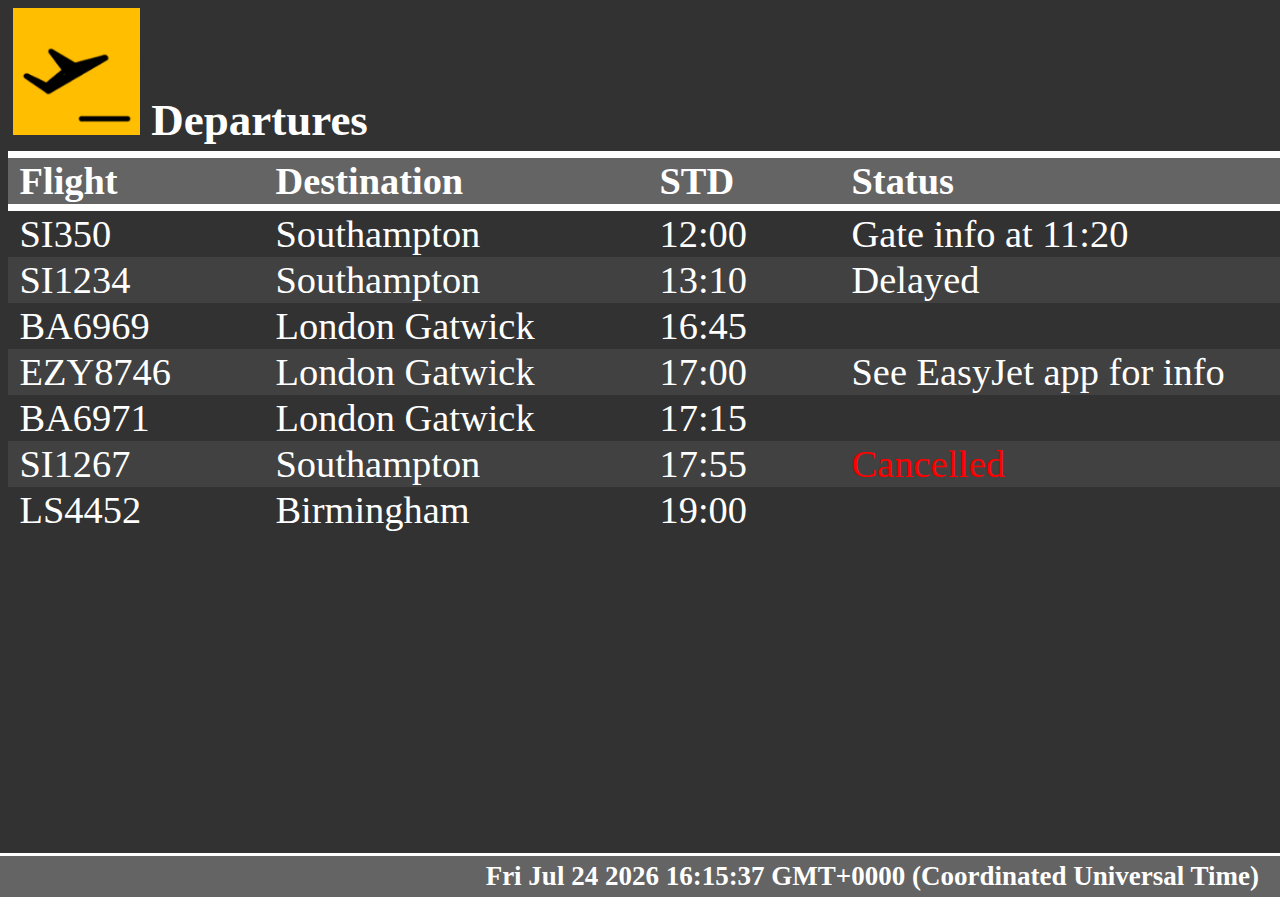
<file: index.html>
<!DOCTYPE html>
<html>
<head>
<meta name="viewport" content="width=device-width, initial-scale=1.0">
<style>
html, body {
    width: 100%;
    height: auto;
    background-color: #323232;
    color: white; 
    font-family: 'Calibri', 'Open Sans', 'Trebuchet MS';
}

h1   {
    font-size: 5vh;
    margin: 5px;
}

h2 {
    font-size: 3vh;
    margin: 5px;
}

table  {
    width: 100%;
    border-collapse: collapse;
    text-align: left;
    font-size: 3vw;
    padding-bottom: 6vh;
}

th, td{
    padding-left: 0.3em;
}  

th  {
    text-align: left;
    background-color: #646464;
    border-top: 0.2em solid white;
    border-bottom: 0.2em solid white;
}

tr:nth-child(odd) {background-color: #414141;}

footer  {
    position: fixed;
    left: 0px;
    right: 0px;
    bottom: 0px;
    border-top: 0.2rem solid white;
    border-bottom: 0.2rem solid white;
    background-color: #646464;
    padding: 0;
    padding-right: 1em;
    text-align: right;
    
}

</style>
</head>
<body>
    <header>
        <h1><img src="departures.png" alt="Departures Logo" width="10%" height="10%"> Departures</h1>
    </header>

    <table>
        <colgroup>
            <col style="width:20%">
            <col style="width:30%">
            <col style="width:15%">
        </colgroup>
        <tr>
            <th>Flight</th>
            <th>Destination</th>
            <th>STD</th>
            <th>Status</th>
        </tr>
        <tr>
            <td>SI350</td>
            <td>Southampton</td>
            <td>12:00</td>
            <td>Gate info at 11:20</td>
        </tr>
        <tr>
            <td>SI1234</td>
            <td>Southampton</td>
            <td>13:10</td>
            <td>Delayed</td>
        </tr>
        <tr>
            <td>BA6969</td>
            <td>London Gatwick</td>
            <td>16:45</td>
            <td></td>
        </tr>
        <tr>
            <td>EZY8746</td>
            <td>London Gatwick</td>
            <td>17:00</td>
            <td>See EasyJet app for info</td>
        </tr>
        <tr>
            <td>BA6971</td>
            <td>London Gatwick</td>
            <td>17:15</td>
            <td></td>
        </tr>
        <tr>
            <td>SI1267</td>
            <td>Southampton</td>
            <td>17:55</td>
            <td style="color: red;">Cancelled</td>
        </tr>
        <tr>
            <td>LS4452</td>
            <td>Birmingham</td>
            <td>19:00</td>
            <td></td>
        </tr>
    </table>
    <div style=height:40px>

    <footer>
        <h2 id="demo"></h2>

        <script>
            var d = new Date();
            document.getElementById("demo").innerHTML = d;
        </script>
    </footer>

</body>
</html>
</file>
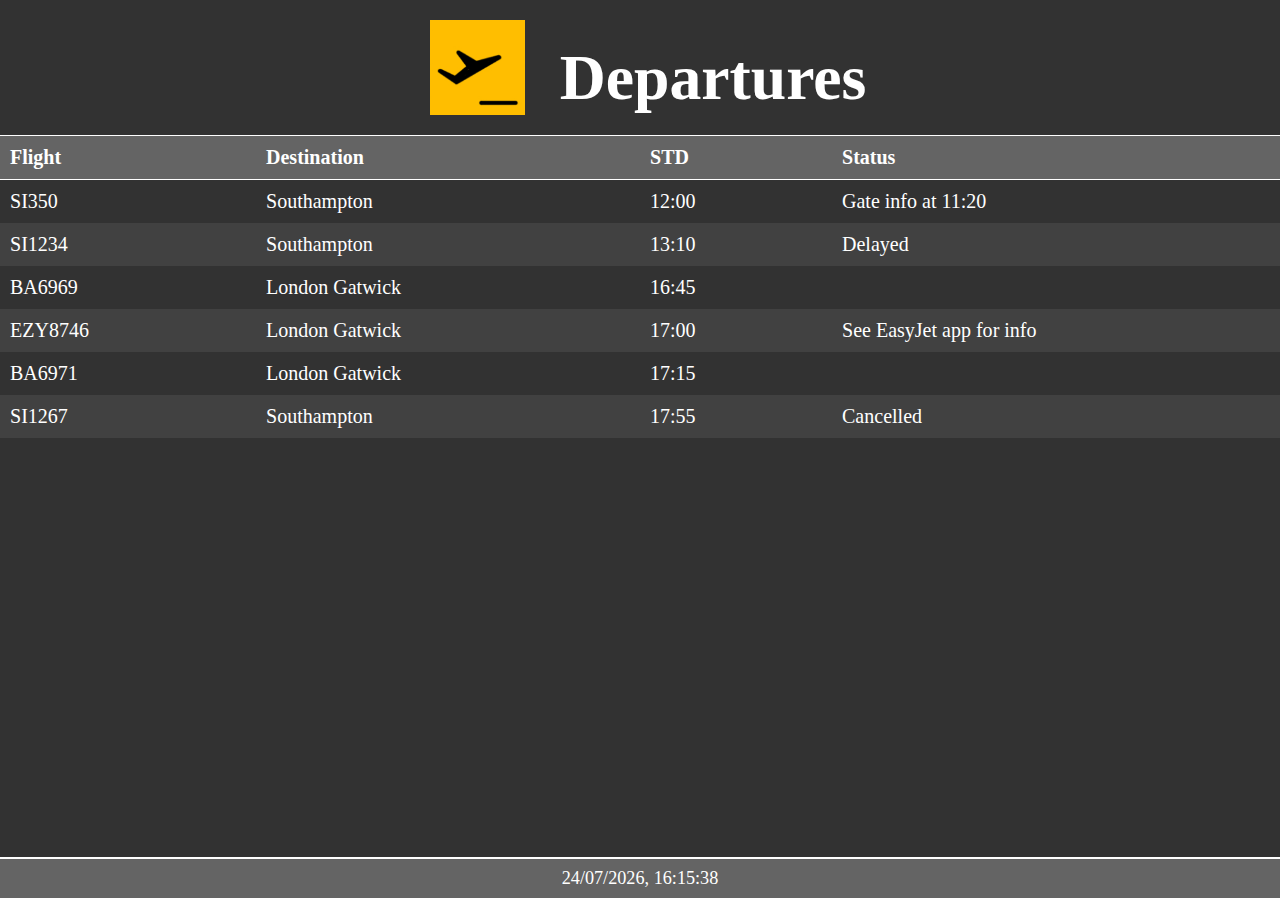
<file: output/index.html>
<!DOCTYPE html>
  <html>
  <head>
    <meta name="viewport" content="width=device-width, initial-scale=1.0">
    <title>Departures Board</title>
    <link rel="stylesheet" href="static/index.css">
  </head>

  <body>
    <div class="content">
      <div class="departures-page" id="departures-page">

      <header>
        <div class="logo">
          <img src="static/departures.png" alt="Departures Logo" width="10%" height="10%">
        </div>

        <h1><span>Departures</span></h1>
      </header>

        <table class="departures" id="departures-table">
          <thead>
            <th>Flight</th>
            <th>Destination</th>
            <th>STD</th>
            <th>Status</th>
          </thead>
          <tbody>
          
            <tr>
              <td>SI350</td>
              <td>Southampton</td>
              <td>12:00</td>
              <td>Gate info at 11:20</td>
            </tr>
          
            <tr>
              <td>SI1234</td>
              <td>Southampton</td>
              <td>13:10</td>
              <td>Delayed</td>
            </tr>
          
            <tr>
              <td>BA6969</td>
              <td>London Gatwick</td>
              <td>16:45</td>
              <td> </td>
            </tr>
          
            <tr>
              <td>EZY8746</td>
              <td>London Gatwick</td>
              <td>17:00</td>
              <td>See EasyJet app for info</td>
            </tr>
          
            <tr>
              <td>BA6971</td>
              <td>London Gatwick</td>
              <td>17:15</td>
              <td> </td>
            </tr>
          
            <tr>
              <td>SI1267</td>
              <td>Southampton</td>
              <td>17:55</td>
              <td>Cancelled</td>
            </tr>
                      
          </tbody>
        </table>
      </div>

      <footer>
        <div id="footer-date">
          <h2></h2>
        </div>
      </footer>

    </div>
    <script src="static/index.js"></script>
  </body>
</html>
</file>
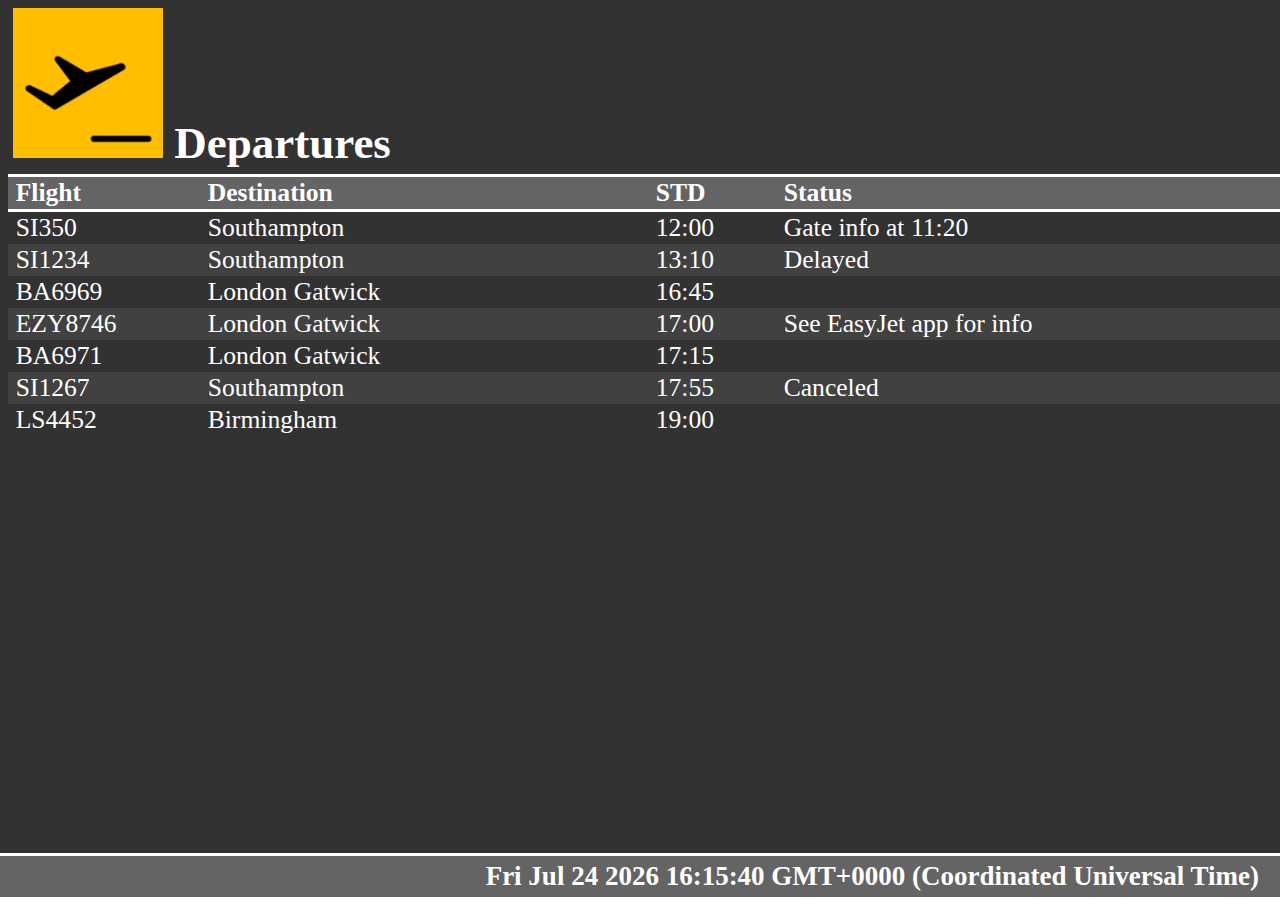
<file: fidstest.html>
<!DOCTYPE html>
<html>
<head>
<meta name="viewport" content="width=device-width, initial-scale=1.0">
<style>
html, body {
    width: 100%;
    height: auto;
    background-color: #323232;
    color: white; 
    font-family: calibri;
}

h1   {
    font-size: 5vh;
    margin: 5px;
}

h2 {
    font-size: 3vh;
    margin: 5px;
}

table  {
    width: 100%;
    border-collapse: collapse;
    text-align: left;
    font-size: 2vw;
    padding-bottom: 6vh;
}

th, td{
    padding-left: 0.3em;
}  

th  {
    text-align: left;
    background-color: #646464;
    border-top: 0.2rem solid white;
    border-bottom: 0.2rem solid white;
}

tr:nth-child(odd) {background-color: #414141;}

footer  {
    position: fixed;
    left: 0px;
    right: 0px;
    bottom: 0px;
    border-top: 0.2rem solid white;
    border-bottom: 0.2rem solid white;
    background-color: #646464;
    padding: 0;
    padding-right: 1em;
    text-align: right;
    
}

</style>
</head>
<body>
    <header>
        <h1><img src="departures.png" alt="Departures Logo"> Departures</h1>
    </header>

    <table>
        <colgroup>
            <col style="width:15%">
            <col style="width:35%">
            <col style="width:10%">
        </colgroup>
        <tr>
            <th>Flight</th>
            <th>Destination</th>
            <th>STD</th>
            <th>Status</th>
        </tr>
        <tr>
            <td>SI350</td>
            <td>Southampton</td>
            <td>12:00</td>
            <td>Gate info at 11:20</td>
        </tr>
        <tr>
            <td>SI1234</td>
            <td>Southampton</td>
            <td>13:10</td>
            <td>Delayed</td>
        </tr>
        <tr>
            <td>BA6969</td>
            <td>London Gatwick</td>
            <td>16:45</td>
            <td></td>
        </tr>
        <tr>
            <td>EZY8746</td>
            <td>London Gatwick</td>
            <td>17:00</td>
            <td>See EasyJet app for info</td>
        </tr>
        <tr>
            <td>BA6971</td>
            <td>London Gatwick</td>
            <td>17:15</td>
            <td></td>
        </tr>
        <tr>
            <td>SI1267</td>
            <td>Southampton</td>
            <td>17:55</td>
            <td>Canceled</td>
        </tr>
        <tr>
            <td>LS4452</td>
            <td>Birmingham</td>
            <td>19:00</td>
            <td></td>
        </tr>
    </table>
    <div style=height:40px>

    <footer>
        <h2 id="demo"></h2>

        <script>
            var d = new Date();
            document.getElementById("demo").innerHTML = d;
        </script>
    </footer>

</body>
</html>
</file>
<file: output/static/index.css>
/* css reset */
*,
*::before,
*::after {
  margin: 0;
  padding: 0;
  box-sizing: border-box;
}

html, body {
  font-size: 62.5%;
  font-family: 'Calibri', 'Open Sans', 'Trebuchet MS';
}

body {
  font-size: 1.6rem;
}

ul, li {
  list-style: none;
  font-family: 'Barlow', sans-serif;
}

h1   {
  font-size: 3.5em;
}

h2 {
  font-size: 2em;
}

/* page and header style */

.content {
  height: 100%;
  min-height: 100vh;
  overflow: auto;
  font-size: calc(1rem + 0.5vw + 0.25vh);
}

.departures-page {
  background-color: #323232;
  min-height: 100vh;
  font-size: 1em;
  color: white; 
}

.departures-page header {
  display: flex;
  align-items: center;
  justify-content: center;
  height: 10vh;
  margin: 0 auto;
}

.departures-page header .logo {
  width: 10vw;
  height: 70%;
  margin-right: 1em;
}

.departures-page header img {
  display: block;
  height: 100%;
  width: 100%;
  object-fit: contain;
}

.departures-page header h1 {
  flex-grow: 0;
  display: flex;
  height: 70%;
  text-align: center;
  align-items: flex-end;
}

/* tables syles */

table.departures {
  width: 100%;
  border-collapse: collapse;
  text-align: left;
}

table.departures thead th:nth-child(1) {
  width: 20%;
}

table.departures thead th:nth-child(2) {
  width: 30%;
}

table.departures thead th:nth-child(3) {
  width: 15%;
}

table.departures th,
table.departures td{
  padding: 0.5em
}  

table.departures thead th    {
  text-align: left;
  background: #646464;
  border-top: 1px solid white;
  border-bottom: 1px solid white;
}

.cancelled {
  color: red;
}

tr:nth-child(even) {
  background-color: #414141;
}

/* footer styles */

footer  {
  position: fixed;
  left: 0px;
  right: 0px;
  bottom: 0px;
  border-top: 2px solid white;
  border-bottom: 2px solid white;
  color: white; 
  background-color: #646464;
  padding: 0.5em;
  text-align: center;
}


/* Media Queries */

/* small tablet portrait */
@media only screen and (min-width: 767px) {
  table.departures { 
    font-size: 1.1em;
  }
}

/* large tablet portrait */
@media only screen and (min-width: 1020px) {
  .table.departures { 
    font-size: 1.2em;
  }
}

/* small tablet landscape */
@media only screen and (min-width: 1020px) and (orientation: landscape) {
  .departures-page header {
    height: 15vh;
  }
  
  .content {
    font-size: calc(1.5rem + 0.25vw);
  }

  .table.departures { 
    font-size: 1em;
  }

}

/* large tablet landscape and desktop */
@media only screen and (min-width: 1366px) and (orientation: landscape) {
  table.departures th,
  table.departures td{
    padding: 0.5em 0.75em
  }  
  
}
</file>
